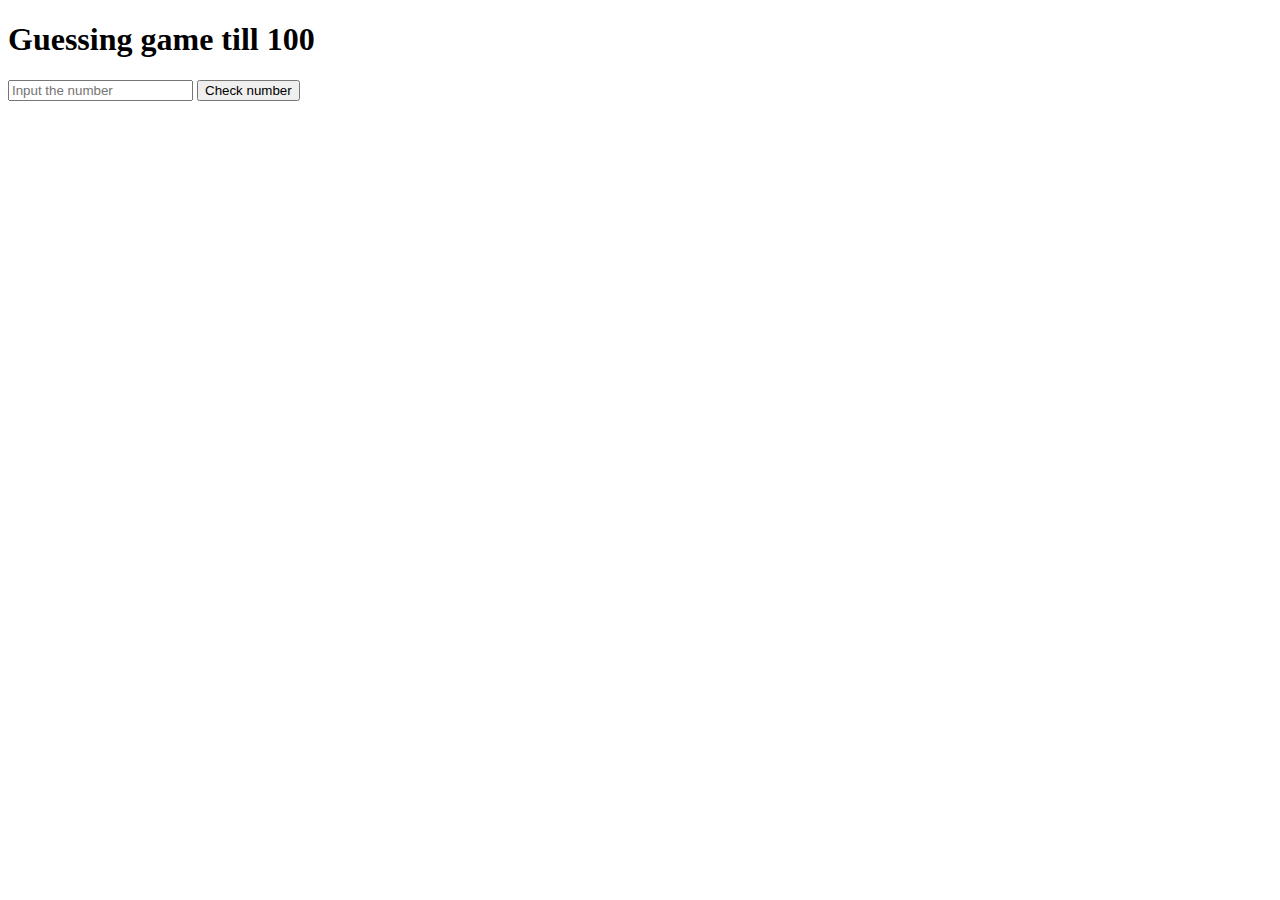
<file: day1/index.html>
<!DOCTYPE html>
<html lang="en">
<head>
    <meta charset="UTF-8">
    <meta name="viewport" content="width=device-width, initial-scale=1.0">
    <title>Guessing game</title>
    
</head>
<body>

    <h1>Guessing game till 100 </h1>
        <input type="number" placeholder="Input the number " id="input">
        <button id="Check">Check number</button>

        <p id="result"></p>
        
    <script src="script.js"></script>
</body>
</html>
</file>
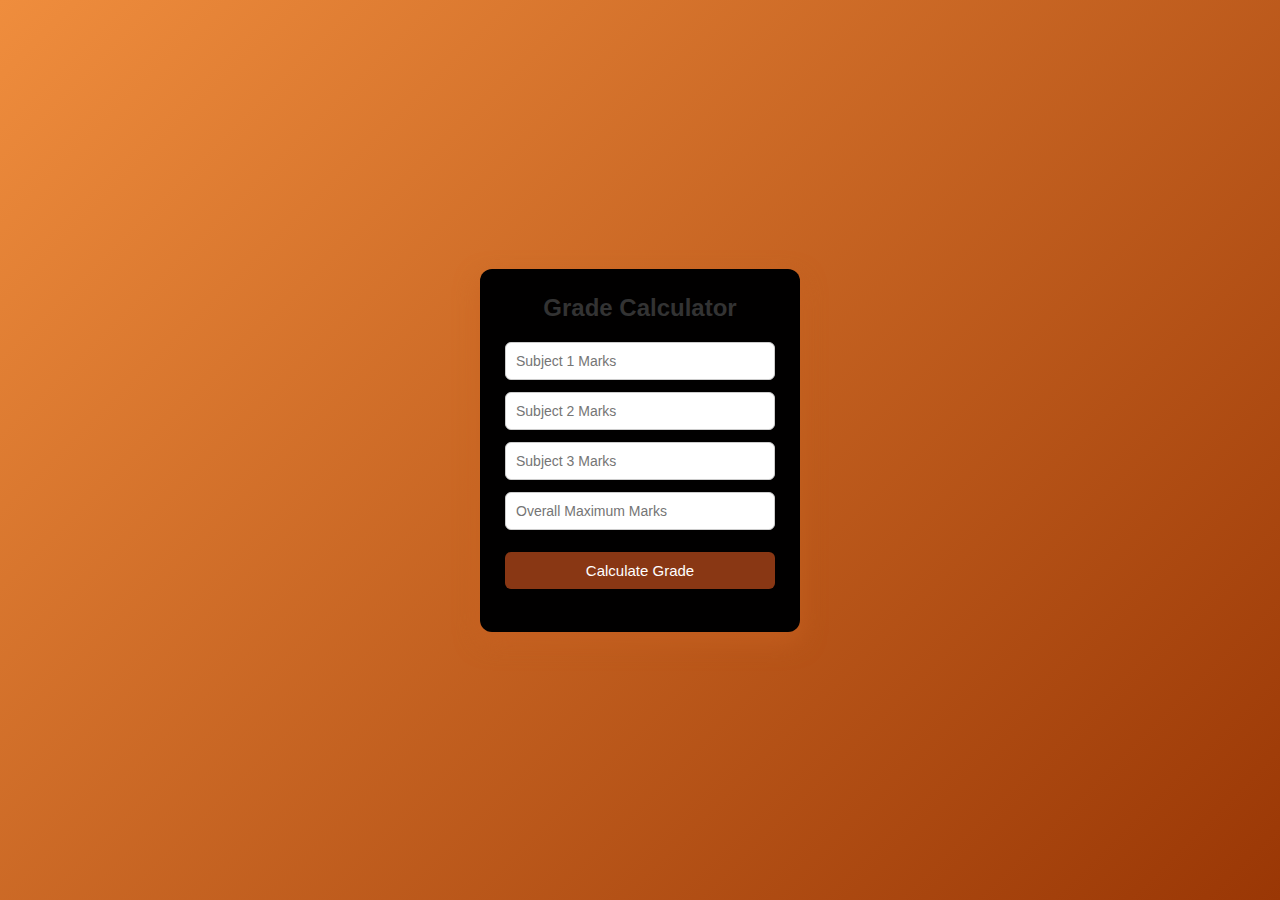
<file: day2/index.html>
<!DOCTYPE html>
<html lang="en">
<head>
  <meta charset="UTF-8">
  <title>Grade Calculator</title>
  <link rel="stylesheet" href="style.css">
</head>
<body>

  <div class="container">
    <h2 id="heads">Grade Calculator</h2>

    <div class="inputs">
      <input type="number" id="sub1" placeholder="Subject 1 Marks">
      <input type="number" id="sub2" placeholder="Subject 2 Marks">
      <input type="number" id="sub3" placeholder="Subject 3 Marks">
      <input type="number" id="Overall" placeholder="Overall Maximum Marks">
    </div>

    <button id="calculate">Calculate Grade</button>

    <div id="result" class="result">
      <!-- Result will appear here -->
    </div>
  </div>
<script src="script.js"></script>
</body>
</html>
</file>
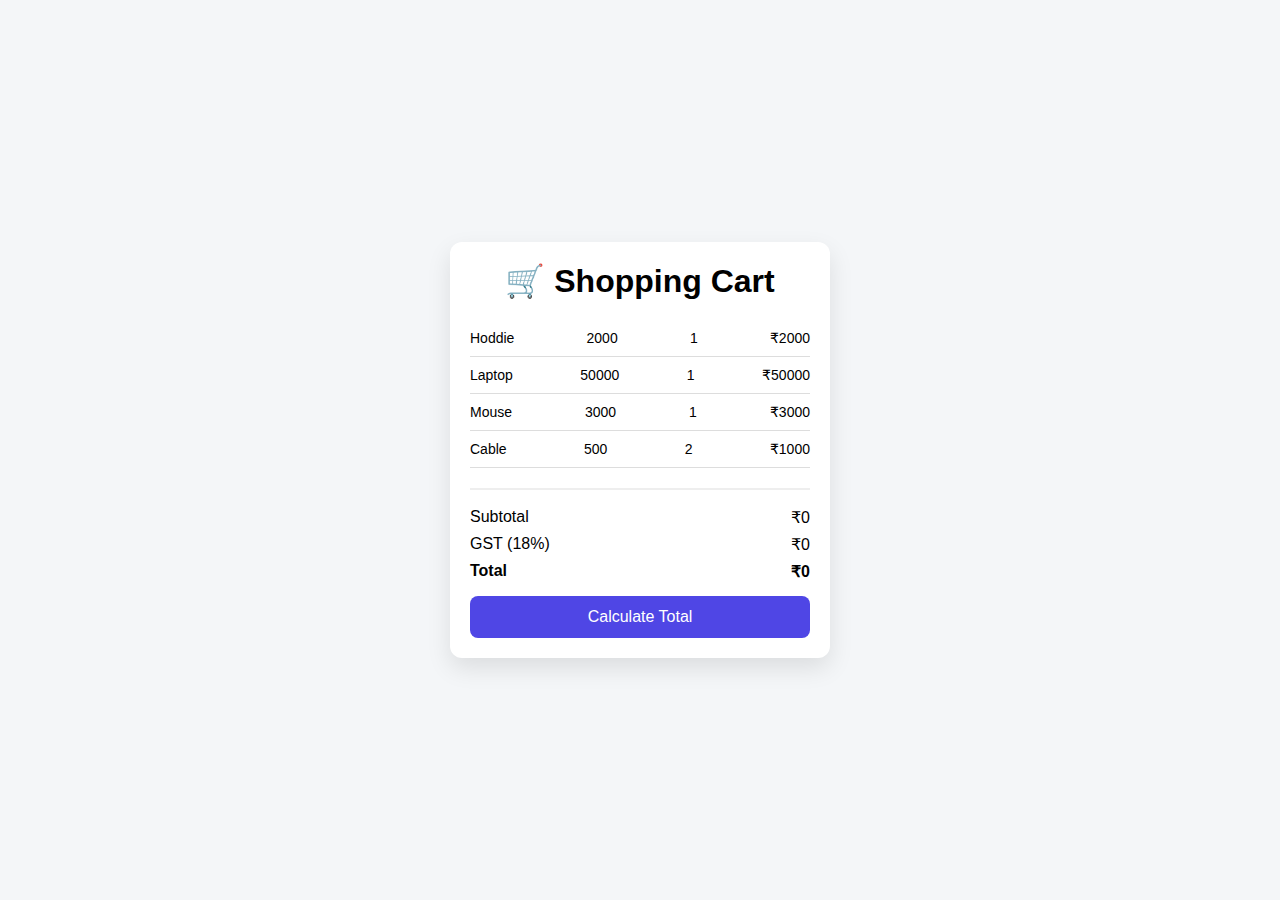
<file: day3/index.html>
<!DOCTYPE html>
<html lang="en">
<head>
  <meta charset="UTF-8" />
  <meta name="viewport" content="width=device-width, initial-scale=1.0" />
  <title>Shopping Cart</title>
  <link rel="stylesheet" href="style.css" />
</head>
<body>

  <div class="container">
    <h1>🛒 Shopping Cart</h1>

    <!-- Cart Items -->
    <div class="cart" id="cart">
      <!-- 
        JS will render cart items here
        Example structure:

        <div class="cart-item">
          <span>Laptop</span>
          <span>₹50000</span>
          <span>Qty: 1</span>
          <span>₹50000</span>
        </div>
      -->
    </div>

    <!-- Summary -->
    <div class="summary">
      <div class="row">
        <span>Subtotal</span>
        <span id="subtotal">₹0</span>
      </div>
      <div class="row">
        <span>GST (18%)</span>
        <span id="gst">₹0</span>
      </div>
      <div class="row total">
        <span>Total</span>
        <span id="total">₹0</span>
      </div>
    </div>

    <button id="calculateBtn">Calculate Total</button>
  </div>

  <!-- JS file (logic is yours 😄) -->
  <script src="script.js"></script>
</body>
</html>
</file>
<file: day2/style.css>
* {
  margin: 0;
  padding: 0;
  box-sizing: border-box;
  font-family: Arial, sans-serif;
}
.heads{
background: #f1ebeb;
}
body {
  height: 100vh;
  background: linear-gradient(135deg, #ef8d3d, #9a3705);
  display: flex;
  align-items: center;
  justify-content: center;
}

.container {
  background: #010000;
  width: 320px;
  padding: 25px;
  border-radius: 12px;
  box-shadow: 0 10px 25px rgba(199, 96, 33, 0.664);
  text-align: center;
}

.container h2 {
  margin-bottom: 20px;
  color: #333;
}

.inputs input {
  width: 100%;
  padding: 10px;
  margin-bottom: 12px;
  border-radius: 6px;
  border: 1px solid #ccc;
  font-size: 14px;
}

.inputs input:focus {
  outline: none;
  border-color: #667eea;
}

button {
  width: 100%;
  padding: 10px;
  background: #893714;
  color: #fff;
  border: none;
  border-radius: 6px;
  font-size: 15px;
  cursor: pointer;
  margin-top: 10px;
}

button:hover {
  background: #e1904e;
}

.result {
  margin-top: 18px;
  font-size: 14px;
  color: #eae2e2;
  line-height: 1.6;
}
</file>
<file: day3/style.css>
* {
  margin: 0;
  padding: 0;
  box-sizing: border-box;
  font-family: Arial, Helvetica, sans-serif;
}

body {
  background: #f4f6f8;
  min-height: 100vh;
  display: flex;
  align-items: center;
  justify-content: center;
}

.container {
  background: #ffffff;
  width: 380px;
  padding: 20px;
  border-radius: 12px;
  box-shadow: 0 10px 25px rgba(0, 0, 0, 0.1);
}

h1 {
  text-align: center;
  margin-bottom: 20px;
}

.cart {
  margin-bottom: 20px;
}

.cart-item {
  display: flex;
  justify-content: space-between;
  padding: 10px 0;
  border-bottom: 1px solid #ddd;
  font-size: 14px;
}

.summary {
  border-top: 2px solid #eee;
  padding-top: 10px;
  margin-bottom: 15px;
}

.row {
  display: flex;
  justify-content: space-between;
  margin: 8px 0;
}

.total {
  font-weight: bold;
  font-size: 16px;
}

button {
  width: 100%;
  padding: 12px;
  border: none;
  border-radius: 8px;
  background: #4f46e5;
  color: white;
  font-size: 16px;
  cursor: pointer;
}

button:hover {
  background: #4338ca;
}
</file>
